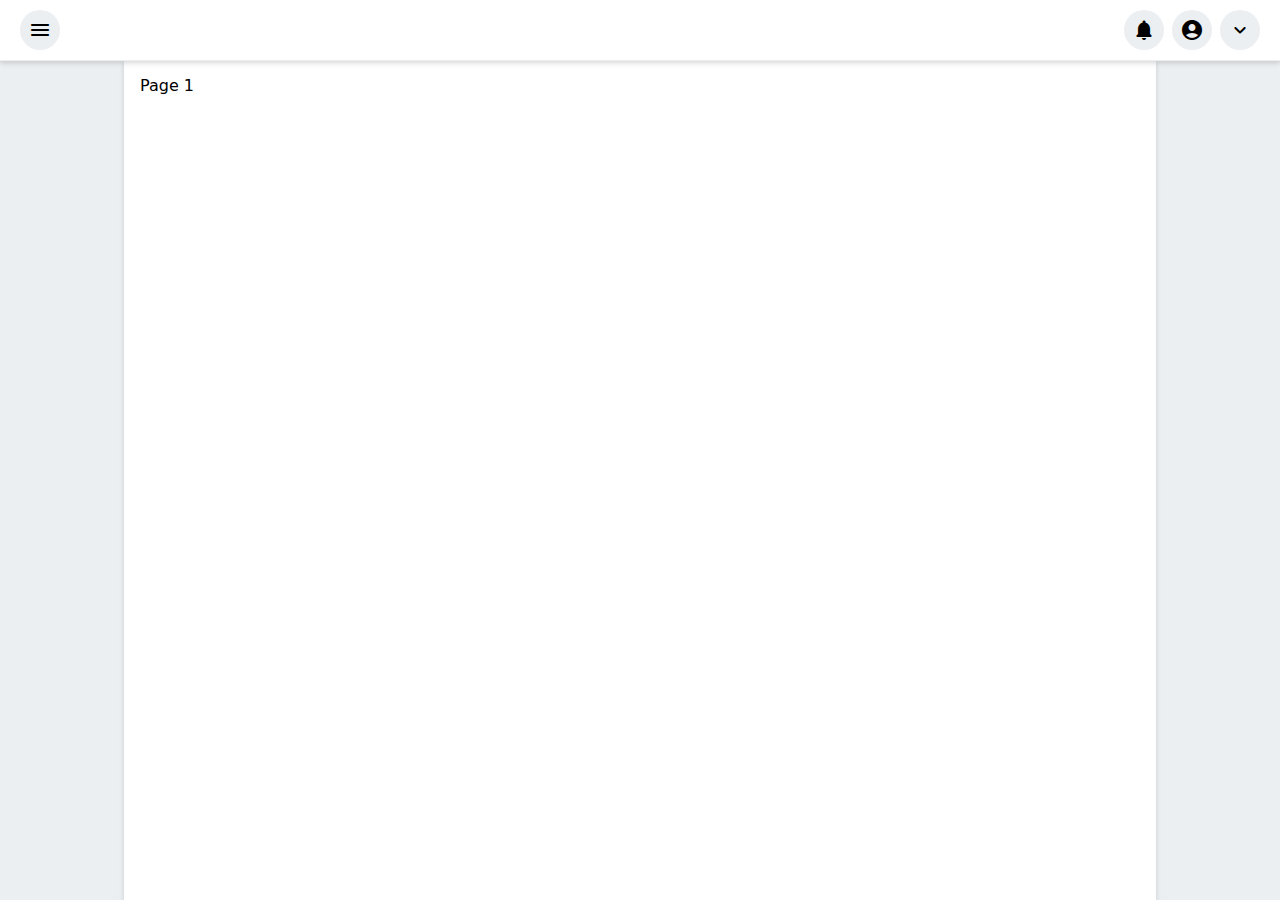
<file: index.html>
<!doctype html><html lang="en"><head><meta charset="utf-8"/><link rel="icon" href="/favicon.ico"/><meta name="viewport" content="width=device-width,initial-scale=1"/><meta name="theme-color" content="#000000"/><meta name="description" content="Web site created using create-react-app"/><link rel="apple-touch-icon" href="/logo192.png"/><link rel="manifest" href="/manifest.json"/><title>React App</title><link href="/static/css/main.717296d7.chunk.css" rel="stylesheet"></head><body><noscript>You need to enable JavaScript to run this app.</noscript><div id="root"></div><script>!function(e){function r(r){for(var n,l,a=r[0],p=r[1],f=r[2],c=0,s=[];c<a.length;c++)l=a[c],Object.prototype.hasOwnProperty.call(o,l)&&o[l]&&s.push(o[l][0]),o[l]=0;for(n in p)Object.prototype.hasOwnProperty.call(p,n)&&(e[n]=p[n]);for(i&&i(r);s.length;)s.shift()();return u.push.apply(u,f||[]),t()}function t(){for(var e,r=0;r<u.length;r++){for(var t=u[r],n=!0,a=1;a<t.length;a++){var p=t[a];0!==o[p]&&(n=!1)}n&&(u.splice(r--,1),e=l(l.s=t[0]))}return e}var n={},o={1:0},u=[];function l(r){if(n[r])return n[r].exports;var t=n[r]={i:r,l:!1,exports:{}};return e[r].call(t.exports,t,t.exports,l),t.l=!0,t.exports}l.m=e,l.c=n,l.d=function(e,r,t){l.o(e,r)||Object.defineProperty(e,r,{enumerable:!0,get:t})},l.r=function(e){"undefined"!=typeof Symbol&&Symbol.toStringTag&&Object.defineProperty(e,Symbol.toStringTag,{value:"Module"}),Object.defineProperty(e,"__esModule",{value:!0})},l.t=function(e,r){if(1&r&&(e=l(e)),8&r)return e;if(4&r&&"object"==typeof e&&e&&e.__esModule)return e;var t=Object.create(null);if(l.r(t),Object.defineProperty(t,"default",{enumerable:!0,value:e}),2&r&&"string"!=typeof e)for(var n in e)l.d(t,n,function(r){return e[r]}.bind(null,n));return t},l.n=function(e){var r=e&&e.__esModule?function(){return e.default}:function(){return e};return l.d(r,"a",r),r},l.o=function(e,r){return Object.prototype.hasOwnProperty.call(e,r)},l.p="/";var a=this.webpackJsonphomepage=this.webpackJsonphomepage||[],p=a.push.bind(a);a.push=r,a=a.slice();for(var f=0;f<a.length;f++)r(a[f]);var i=p;t()}([])</script><script src="/static/js/2.335fb0f0.chunk.js"></script><script src="/static/js/main.ded238ba.chunk.js"></script></body></html>
</file>
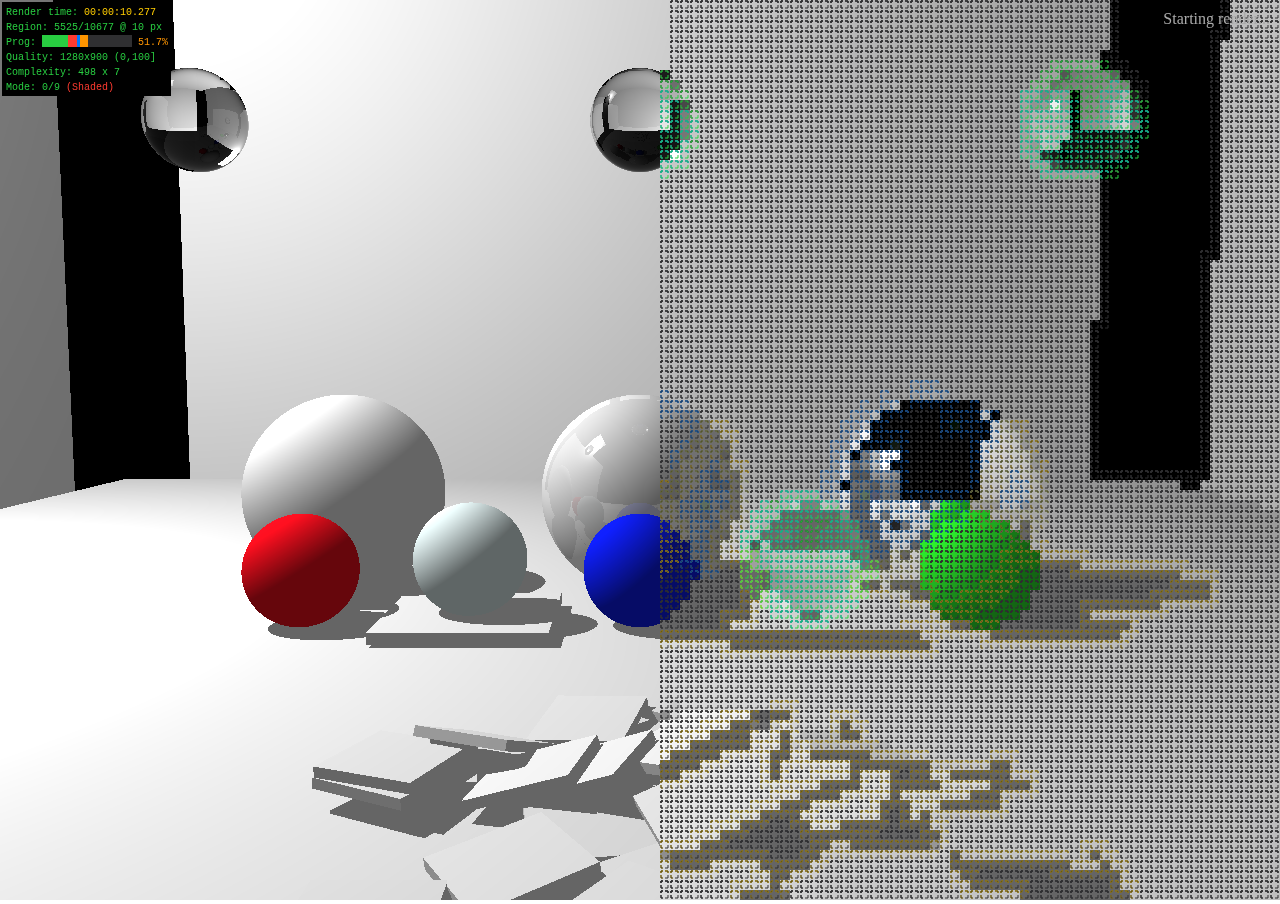
<file: raytracing/index.html>
<!doctypehtml><html lang=en-us><head><meta charset=utf-8><meta content="text/html; charset=utf-8"http-equiv=Content-Type><title>Ray Tracing</title><style>body{margin:0;overflow:hidden}#console_display{position:absolute;top:10px;right:10px;color:#a9a9a9}</style></head><body><script></script><script async src=index.js></script></body></html>
</file>
<file: static/css/main.717296d7.chunk.css>
@import url(https://fonts.googleapis.com/css?family=Material+Icons|Material+Icons+Outlined|Material+Icons+Two+Tone|Material+Icons+Round|Material+Icons+Sharp);:root{--primary:#eceff1;--primary-dark:#fff;--primary-light:#babdbe;--primary-text:#000;--secondary:#2196f3;--secondary-dark:#6ec6ff;--secondary-light:#0069c0;--secondary-text:#fff;--border:1px solid var(--primary);--hover:brightness(0.93);--active:brightness(0.85);--shadow:rgba(0,0,0,0.05) 0px 3px 7px 0px,rgba(0,0,0,0.1) 0px 2px 4px 0px;--speed:200ms;--speed2:0.6s}@media (prefers-color-scheme:dark){:root{--primary:#424446;--primary-light:#6d7175;--primary-dark:#1b1c1d;--primary-text:#dadce1;--secondary:#2962ff;--secondary-light:#768fff;--secondary-dark:#0039cb;--secondary-text:#dadce1;--border:1px solid var(--primary);--hover:brightness(1.4);--active:brightness(0.9);--shadow:rgba(0,0,0,0.2) 0px 12px 28px 0px,rgba(0,0,0,0.1) 0px 2px 4px 0px}}@media (prefers-reduced-motion:reduce){:root{--speed:0;--speed2:0}}:root{--nav-size:60px;--border-radius:8px}:not(body){transition:var(--speed),color calc(var(--speed)/2)}:active{transition:0s}ul{list-style:none;margin:0;padding:0}#root,.root,body{margin:0;font-family:system-ui,-apple-system,BlinkMacSystemFont,"Segoe UI","Roboto","Oxygen","Ubuntu","Cantarell","Fira Sans","Droid Sans","Helvetica Neue",sans-serif;-webkit-font-smoothing:antialiased;-moz-osx-font-smoothing:grayscale;overflow:hidden;width:100vw;height:100vh}code{font-family:source-code-pro,Menlo,Monaco,Consolas,"Courier New",monospace}.loading-container{display:flex;align-items:center;justify-content:center;width:100%;height:100%}.lds-ellipsis{display:inline-block;position:relative;width:80px;height:80px}.lds-ellipsis div{position:absolute;top:33px;width:13px;height:13px;border-radius:50%;background:var(--primary-text);-webkit-animation-timing-function:cubic-bezier(0,1,1,0);animation-timing-function:cubic-bezier(0,1,1,0)}@-webkit-keyframes lds-ellipsis1{0%{transform:scale(0)}to{transform:scale(1)}}@keyframes lds-ellipsis1{0%{transform:scale(0)}to{transform:scale(1)}}.lds-ellipsis div:first-child{left:8px;-webkit-animation:lds-ellipsis1 var(--speed2) infinite;animation:lds-ellipsis1 var(--speed2) infinite}@-webkit-keyframes lds-ellipsis3{0%{transform:scale(1)}to{transform:scale(0)}}@keyframes lds-ellipsis3{0%{transform:scale(1)}to{transform:scale(0)}}.lds-ellipsis div:nth-child(2){left:8px}.lds-ellipsis div:nth-child(2),.lds-ellipsis div:nth-child(3){-webkit-animation:lds-ellipsis2 var(--speed2) infinite;animation:lds-ellipsis2 var(--speed2) infinite}.lds-ellipsis div:nth-child(3){left:32px}@-webkit-keyframes lds-ellipsis2{0%{transform:translate(0)}to{transform:translate(24px)}}@keyframes lds-ellipsis2{0%{transform:translate(0)}to{transform:translate(24px)}}.lds-ellipsis div:nth-child(4){left:56px;-webkit-animation:lds-ellipsis3 var(--speed2) infinite;animation:lds-ellipsis3 var(--speed2) infinite}.switch{width:60px;height:30px;border-radius:100px;background-color:var(--primary)}.switch:after{display:block;content:"";position:relative;top:5px;width:20px;height:20px;border-radius:50%;transition:var(--speed)}.switch.off:after{left:5px;background-color:var(--primary-dark)}.switch.on:after{left:35px;background-color:var(--secondary)}:root{--image-size:30px;--image-margin:5px;--font-size:1rem;--text-margin:calc(var(--font-size)*0.45);--text-padding:0.5rem;--button-radius:calc(var(--font-size) + var(--text-padding)*2)}.msg-image{width:30px;width:var(--image-size);height:30px;height:var(--image-size);margin:5px;margin:var(--image-margin);font-size:30px;font-size:var(--image-size);border-radius:50%;color:var(--secondary);cursor:default;-webkit-user-select:none;-ms-user-select:none;user-select:none}.chat{max-width:100%;height:100%;border-radius:var(--border-radius);display:flex;flex-direction:column;overflow:hidden}.chat-header{font-size:2em;padding:0 0 .5rem .5rem;padding:0 0 var(--text-padding) var(--text-padding);font-weight:700}.chat-body{flex:auto;max-width:100%;height:100%;padding:.5rem 0;padding:var(--text-padding) 0;overflow:scroll}.chat-body *{transition:0s}.chat-footer{max-width:100%;min-height:40px;min-height:calc(var(--image-size) + var(--image-margin)*2);padding-top:.5rem;padding-top:var(--text-padding);display:flex;align-items:center}.chat-input{flex:auto;padding:.5rem 1rem;padding:var(--text-padding) calc(var(--text-padding)*2);font-size:1rem;font-size:var(--font-size);margin:1px 0 1px 1px;color:var(--secondary-text);border-radius:2rem 0 0 2rem;border-radius:var(--button-radius) 0 0 var(--button-radius);background-color:var(--primary);border:2px solid var(--primary);outline:none}.chat-input:hover{-webkit-filter:var(--hover);filter:var(--hover)}.chat-input:focus{border-color:var(--secondary)}.chat-send{width:100px;padding:.5rem;padding:var(--text-padding);font-size:1rem;font-size:var(--font-size);margin:1px 1px 1px 0;color:var(--secondary-text);border-radius:0 2rem 2rem 0;border-radius:0 var(--button-radius) var(--button-radius) 0;background-color:var(--secondary);border:2px solid var(--secondary);font-feature-settings:"smcp","c2sc";font-variant-caps:all-small-caps;font-weight:700;cursor:pointer}.chat-send:hover{-webkit-filter:var(--hover);filter:var(--hover)}.chat-send:active{-webkit-filter:var(--active);filter:var(--active)}.message{max-width:100%;min-height:40px;min-height:calc(var(--image-size) + var(--image-margin)*2);display:flex;align-items:center}.msg-text{padding:.45rem .675rem;padding:var(--text-margin) calc(var(--text-margin)*1.5);color:var(--primary-text);border-radius:1rem;border-radius:var(--font-size);background-color:var(--primary);cursor:default;-webkit-user-select:none;-ms-user-select:none;user-select:none}.received{margin-right:40px}.sent{flex-direction:row-reverse;margin-left:40px}.sent>.msg-text{background-color:var(--secondary);color:var(--secondary-text)}.connect-top{margin-top:calc(1.2px - .45rem);margin-top:calc(1.2px - var(--text-margin))}.sent.connect-top{margin-right:40px}.sent.connect-top>.msg-text{border-top-right-radius:calc(var(--border-radius)/2)}.sent.connect-bottom>.msg-text{border-bottom-right-radius:calc(var(--border-radius)/2)}.received.connect-top{margin-left:40px}.received.connect-top>.msg-text{border-top-left-radius:calc(var(--border-radius)/2)}.received.connect-bottom>.msg-text{border-bottom-left-radius:calc(var(--border-radius)/2)}:root{--count:24;--gap:5px;--size:calc((1000px - var(--gap)*var(--count))/var(--count))}.tile-container{display:inline-flex;flex-wrap:wrap;margin:-5px 0 0 -5px;margin:calc(var(--gap)*-1) 0 0 calc(var(--gap)*-1);width:100%}.tile{float:left;margin:5px 0 0 5px;margin:var(--gap) 0 0 var(--gap);width:36.66667px;width:var(--size);height:36.66667px;height:var(--size);border-radius:5px;border-radius:var(--gap);opacity:0;transition:opacity calc(var(--speed2)*5) linear;transition-delay:calc(3s - 5s*var(--speed2))}.tile:hover{opacity:1;transition:opacity 0s linear}.clickable{color:var(--primary-text);cursor:pointer;-webkit-user-select:none;-ms-user-select:none;user-select:none}.open>:first-child{color:var(--secondary)}.icon-button{--button-size:calc(var(--nav-size)*0.5);width:var(--button-size);height:var(--button-size);padding:5px;margin:2px;border-radius:50%;background-color:var(--primary);display:flex;align-items:center;justify-content:center}.icon-button:hover{-webkit-filter:var(--hover);filter:var(--hover)}.icon-button:active{transform:scale(.95)}.navbar{left:0;top:0;width:calc(100vw - 2rem);height:var(--nav-size);padding:0 1rem;border-bottom:var(--border)}.dropdown,.navbar{position:absolute;background-color:var(--primary-dark);box-shadow:var(--shadow)}.dropdown{top:calc(var(--nav-size) - 2px);transform:translateX(-45%);min-width:300px;padding:1rem;border-radius:var(--border-radius);border:var(--border);overflow:hidden;transition:height var(--speed) ease}.sidebar{position:absolute;left:0;top:var(--nav-size);width:300px;height:calc(100vh - 2rem);padding:1rem 0;background-color:var(--primary-dark);border-right:var(--border);border-bottom:var(--border);box-shadow:var(--shadow)}.sidebar,.sidebar-exit-active{transform:translateX(-105%)}.sidebar-enter-active,.sidebar-enter-done{transform:translateX(0)}.nav-item{position:relative;width:calc(var(--nav-size)*0.8);justify-content:center}.drop-item,.nav-item{display:flex;align-items:center}.drop-item{height:50px;padding:.5rem;border-radius:var(--border-radius);background-color:var(--primary-dark)}.drop-item:hover{color:var(--secondary);-webkit-filter:var(--hover);filter:var(--hover)}.drop-item:active{-webkit-filter:var(--active);filter:var(--active)}.side-item{height:50px;padding:.5rem 1.5rem;background-color:var(--primary-dark);display:flex;align-items:center}.side-item:hover{transform:translateX(5%) scale(1.05);color:var(--secondary);border-radius:var(--border-radius);box-shadow:var(--shadow);-webkit-filter:var(--hover);filter:var(--hover);z-index:1}.side-item:active{transform:translateX(5%);box-shadow:none}.drop-item>.icon-button,.side-item>.icon-button{margin-right:10px}.drop-item>.icon-button:hover,.side-item>.icon-button:hover{-webkit-filter:none;filter:none}.icon-right{margin-left:auto}.dropdown>div{--overflow:110%;min-width:300px}.dropdown-primary-enter{position:absolute;transform:translateX(calc(var(--overflow)*-1))}.dropdown-primary-enter-active{transform:translateX(0);transition:all var(--speed) ease}.dropdown-primary-exit{position:absolute}.dropdown-primary-exit-active{transform:translateX(calc(var(--overflow)*-1));transition:all var(--speed) ease}.dropdown-secondary-enter{transform:translateX(var(--overflow))}.dropdown-secondary-enter-active{transform:translateX(0);transition:all var(--speed) ease}.dropdown-secondary-exit-active{transform:translateX(var(--overflow));transition:all var(--speed) ease}.navbar-nav{max-width:100%;height:100%;display:flex;justify-content:flex-end}.sidebar-nav{width:100%;max-height:100%;display:flex;flex-direction:column;justify-content:flex-start}.user-image{--button-size:calc(var(--nav-size)*0.5 + 10px);width:var(--button-size);height:var(--button-size);border-radius:50%}.nav-badge{position:absolute;top:2px;right:-3px;width:1rem;height:1rem;padding:3px;font-size:.8rem;color:var(--secondary-text);border-radius:50%;background-color:var(--secondary);font-weight:700;text-align:center}.main{width:100%;height:calc(100% - var(--nav-size));margin-top:var(--nav-size);color:var(--primary-text);background-color:var(--primary);display:flex;justify-content:center}.main-container{width:1000px;height:calc(100% - 2rem);padding:1rem;background-color:var(--primary-dark);box-shadow:var(--shadow)}
/*# sourceMappingURL=main.717296d7.chunk.css.map */
</file>
